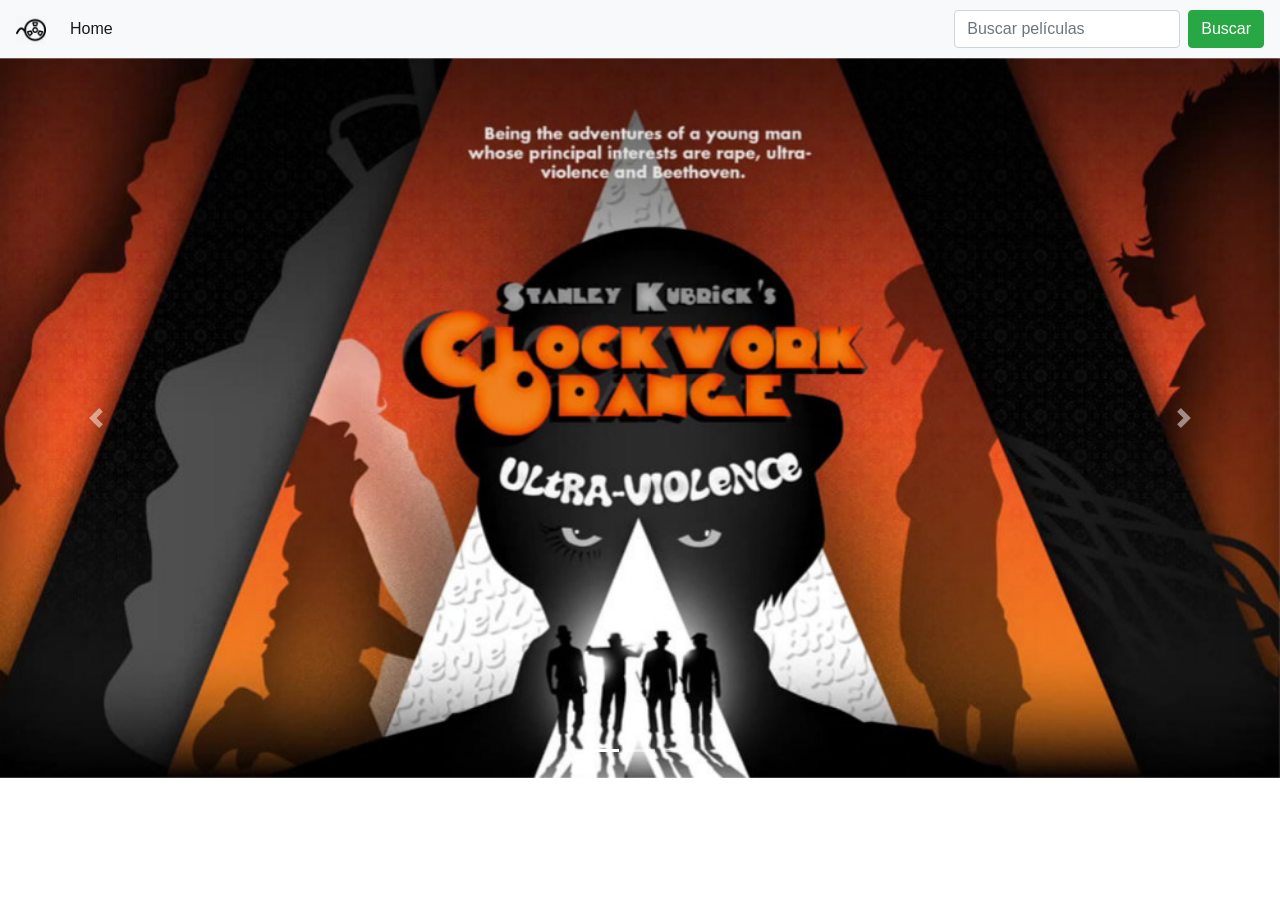
<file: AJAXMATV/index.html>
<!DOCTYPE html>
<html lang="en">
<head>
    <meta charset="UTF-8">
    <title>MATV AJAX</title>
    <script src="https://ajax.googleapis.com/ajax/libs/jquery/3.3.1/jquery.min.js"></script>
    <link rel="stylesheet" href="https://maxcdn.bootstrapcdn.com/bootstrap/4.0.0/css/bootstrap.min.css" integrity="sha384-Gn5384xqQ1aoWXA+058RXPxPg6fy4IWvTNh0E263XmFcJlSAwiGgFAW/dAiS6JXm" crossorigin="anonymous">
    <script src="https://cdnjs.cloudflare.com/ajax/libs/popper.js/1.12.9/umd/popper.min.js" integrity="sha384-ApNbgh9B+Y1QKtv3Rn7W3mgPxhU9K/ScQsAP7hUibX39j7fakFPskvXusvfa0b4Q" crossorigin="anonymous"></script>
    <script src="https://maxcdn.bootstrapcdn.com/bootstrap/4.0.0/js/bootstrap.min.js" integrity="sha384-JZR6Spejh4U02d8jOt6vLEHfe/JQGiRRSQQxSfFWpi1MquVdAyjUar5+76PVCmYl" crossorigin="anonymous"></script>

</head>
<body>

<nav class="navbar navbar-expand-lg navbar-light bg-light">
    <a class="navbar-brand" href="#">
        <img onclick="llevarInicio()" src="./img/film-512.png" height="30" width="30">
    </a>

    <button class="navbar-toggler" type="button" data-toggle="collapse" data-target="#navbarSupportedContent" aria-controls="navbarSupportedContent" aria-expanded="false" aria-label="Toggle navigation">
        <span class="navbar-toggler-icon"></span>
    </button>

    <div class="collapse navbar-collapse" id="navbarSupportedContent">
        <ul class="navbar-nav mr-auto">
            <li class="nav-item active">
                <a class="nav-link" href="#" onclick="llevarInicio()">Home <span class="sr-only">(current)</span></a>
            </li>
        </ul>
        <form class="form-inline my-2 my-lg-0">
            <input class="form-control mr-sm-2" type="search" placeholder="Buscar películas" aria-label="Search" id="inputPelicula">
            <a class="btn btn-success my-2 my-sm-0" style="color: white" id="botonBuscar">Buscar</a>
        </form>
    </div>
</nav>
<div class="contenido" id="contenido">
    <div id="carouselExampleIndicators" class="carousel slide" data-ride="carousel">
        <ol class="carousel-indicators">
            <li data-target="#carouselExampleIndicators" data-slide-to="0" class="active"></li>
            <li data-target="#carouselExampleIndicators" data-slide-to="1"></li>
            <li data-target="#carouselExampleIndicators" data-slide-to="2"></li>
        </ol>
        <div class="carousel-inner">
            <div class="carousel-item active">
                <img class="d-block w-100" src="./img/naranja.jpg" alt="The Clockwork Orange">
            </div>
            <div class="carousel-item">
                <img class="d-block w-100" src="./img/oldboy.jpg" alt="Oldboy">
            </div>
            <div class="carousel-item">
                <img class="d-block w-100" src="./img/funny.jpg" alt="Funny Games">
            </div>
        </div>
        <a class="carousel-control-prev" href="#carouselExampleIndicators" role="button" data-slide="prev">
            <span class="carousel-control-prev-icon" aria-hidden="true"></span>
            <span class="sr-only">Anterior</span>
        </a>
        <a class="carousel-control-next" href="#carouselExampleIndicators" role="button" data-slide="next">
            <span class="carousel-control-next-icon" aria-hidden="true"></span>
            <span class="sr-only">Siguiente</span>
        </a>
    </div>
</div>
</body>
<script src="proyectoajax.js"></script>
</html>
</file>
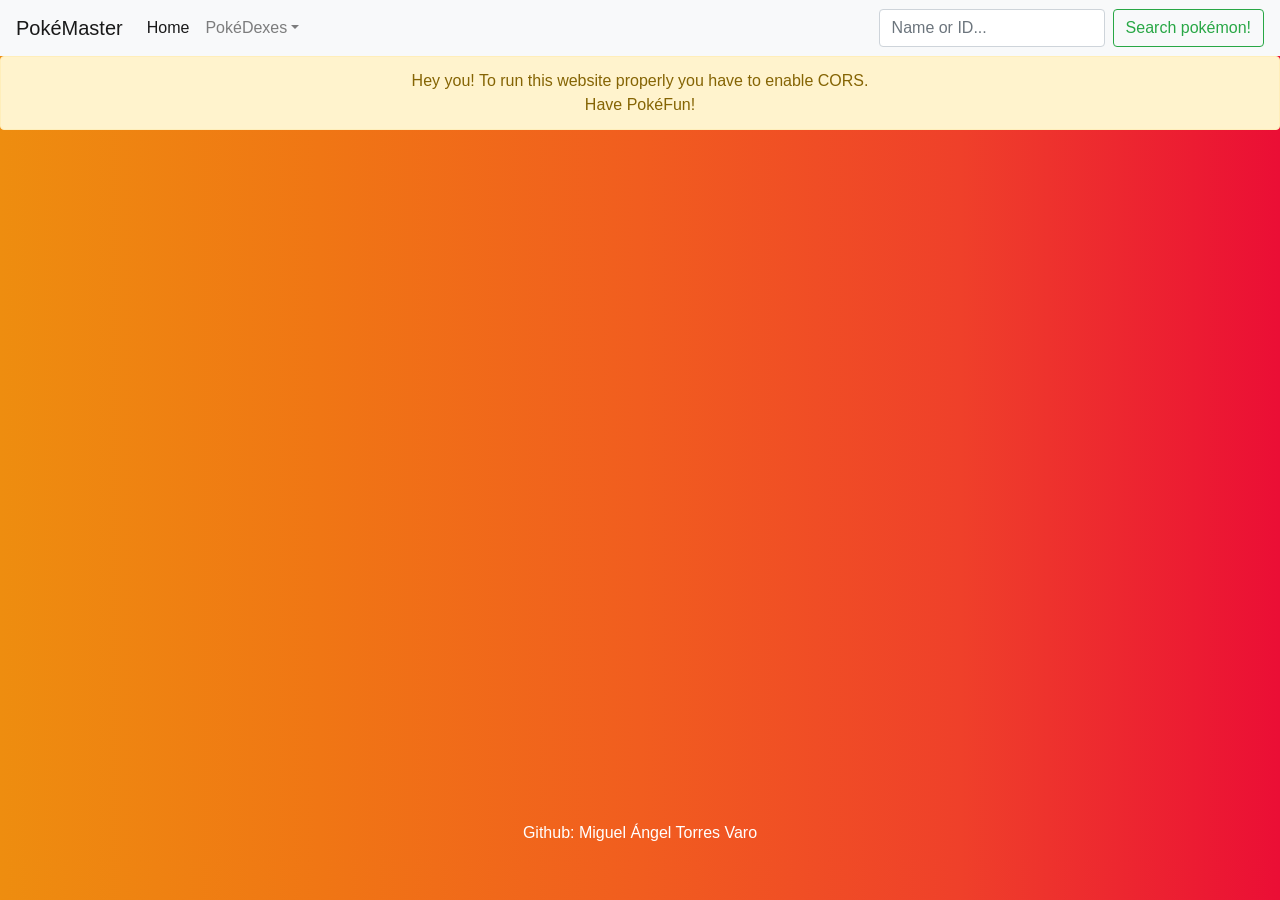
<file: PokeMasterMATV/index.html>
<!doctype html>
<html lang="en">
<script src="https://ajax.googleapis.com/ajax/libs/jquery/1.12.4/jquery.min.js"></script>
<link rel="stylesheet" href="https://maxcdn.bootstrapcdn.com/bootstrap/4.0.0/css/bootstrap.min.css" integrity="sha384-Gn5384xqQ1aoWXA+058RXPxPg6fy4IWvTNh0E263XmFcJlSAwiGgFAW/dAiS6JXm" crossorigin="anonymous">
<script src="https://code.jquery.com/jquery-3.2.1.slim.min.js" integrity="sha384-KJ3o2DKtIkvYIK3UENzmM7KCkRr/rE9/Qpg6aAZGJwFDMVNA/GpGFF93hXpG5KkN" crossorigin="anonymous"></script><script src="https://cdnjs.cloudflare.com/ajax/libs/popper.js/1.12.9/umd/popper.min.js" integrity="sha384-ApNbgh9B+Y1QKtv3Rn7W3mgPxhU9K/ScQsAP7hUibX39j7fakFPskvXusvfa0b4Q" crossorigin="anonymous"></script>
<script src="https://maxcdn.bootstrapcdn.com/bootstrap/4.0.0/js/bootstrap.min.js" integrity="sha384-JZR6Spejh4U02d8jOt6vLEHfe/JQGiRRSQQxSfFWpi1MquVdAyjUar5+76PVCmYl" crossorigin="anonymous"></script>
<head>
    <meta charset="utf-8">
    <title>PokeMaster</title>
    <base href="">
    <meta name="viewport" content="width=device-width,initial-scale=1">
    <link rel="icon" type="image/x-icon" href="favicon.ico">
    <link href="styles.2ce3d46a5b667e183694.bundle.css" rel="stylesheet">
</head>
<body>
<app-root>

</app-root>
</body>
<script type="text/javascript" src="inline.318b50c57b4eba3d437b.bundle.js"></script>
<script type="text/javascript" src="polyfills.b6b2cd0d4c472ac3ac12.bundle.js"></script>
<script type="text/javascript" src="main.3ce372ab7384acf375a8.bundle.js"></script>
</html>
</file>
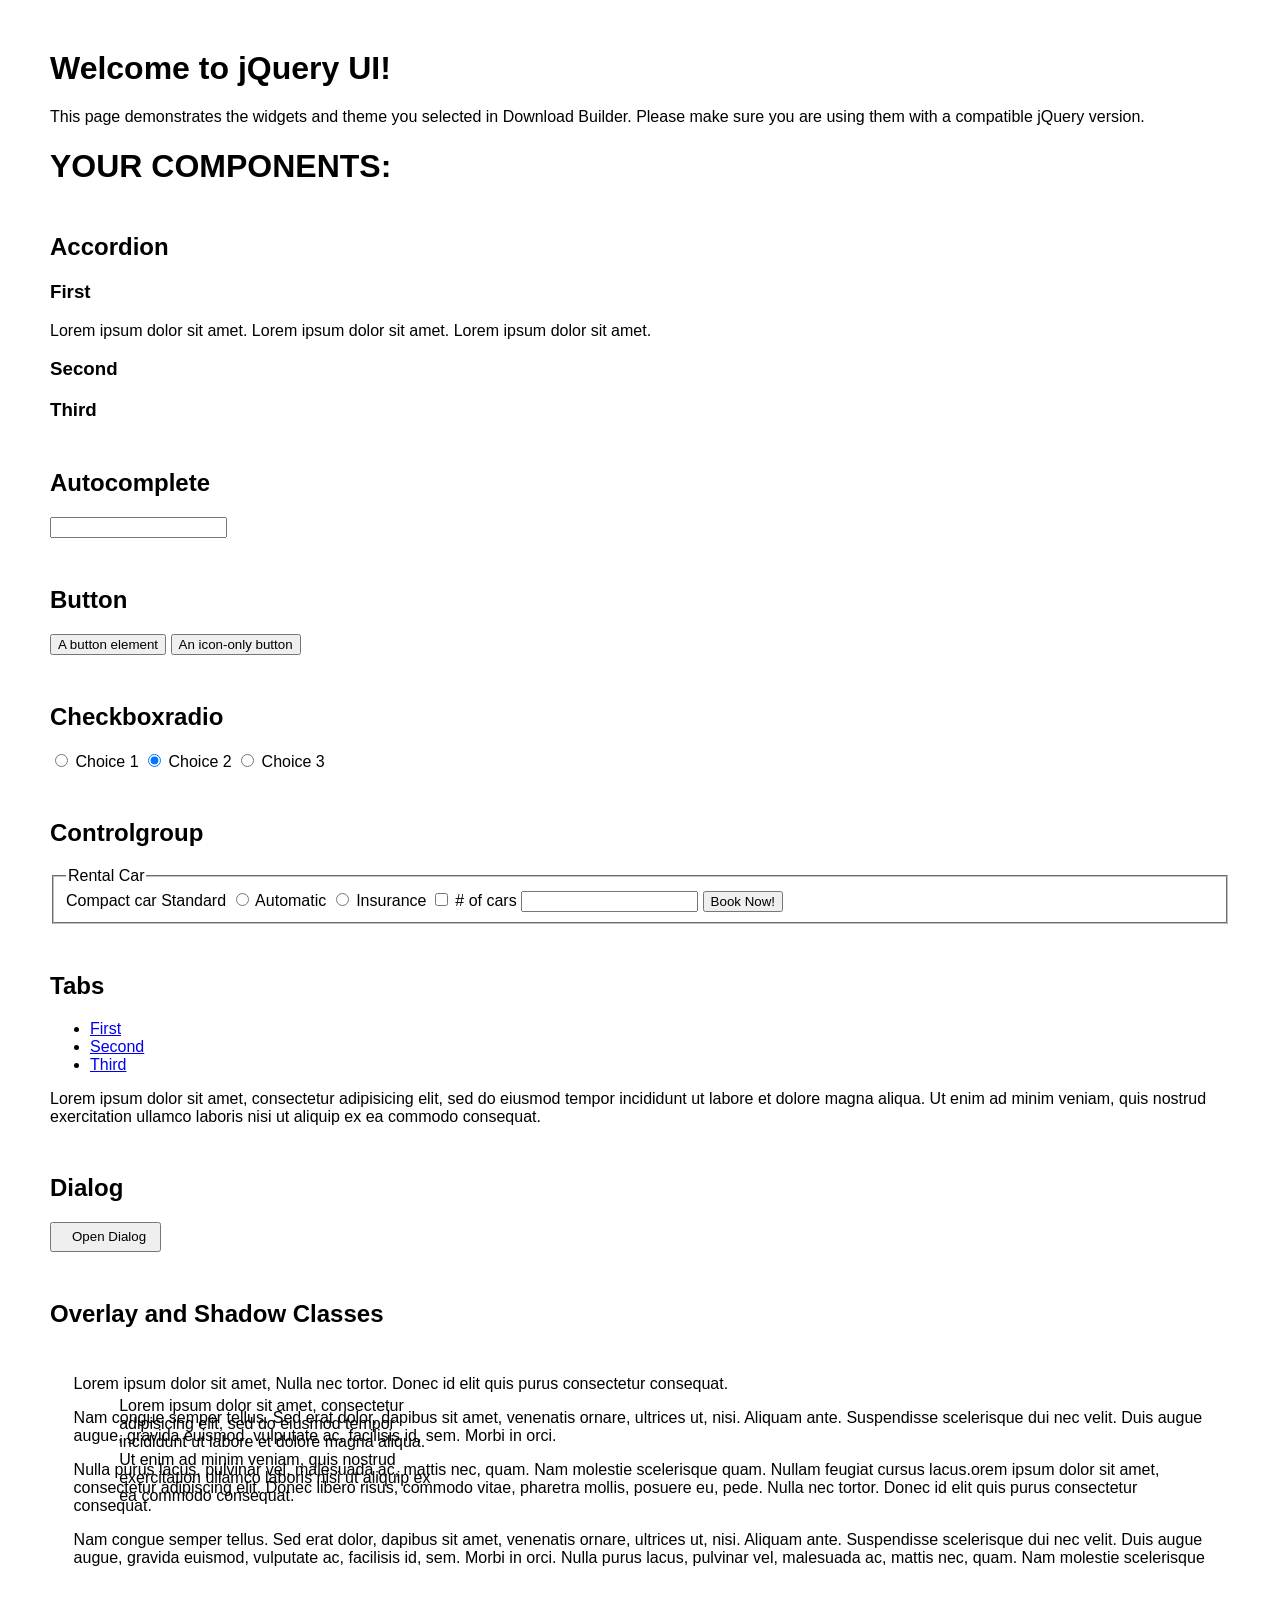
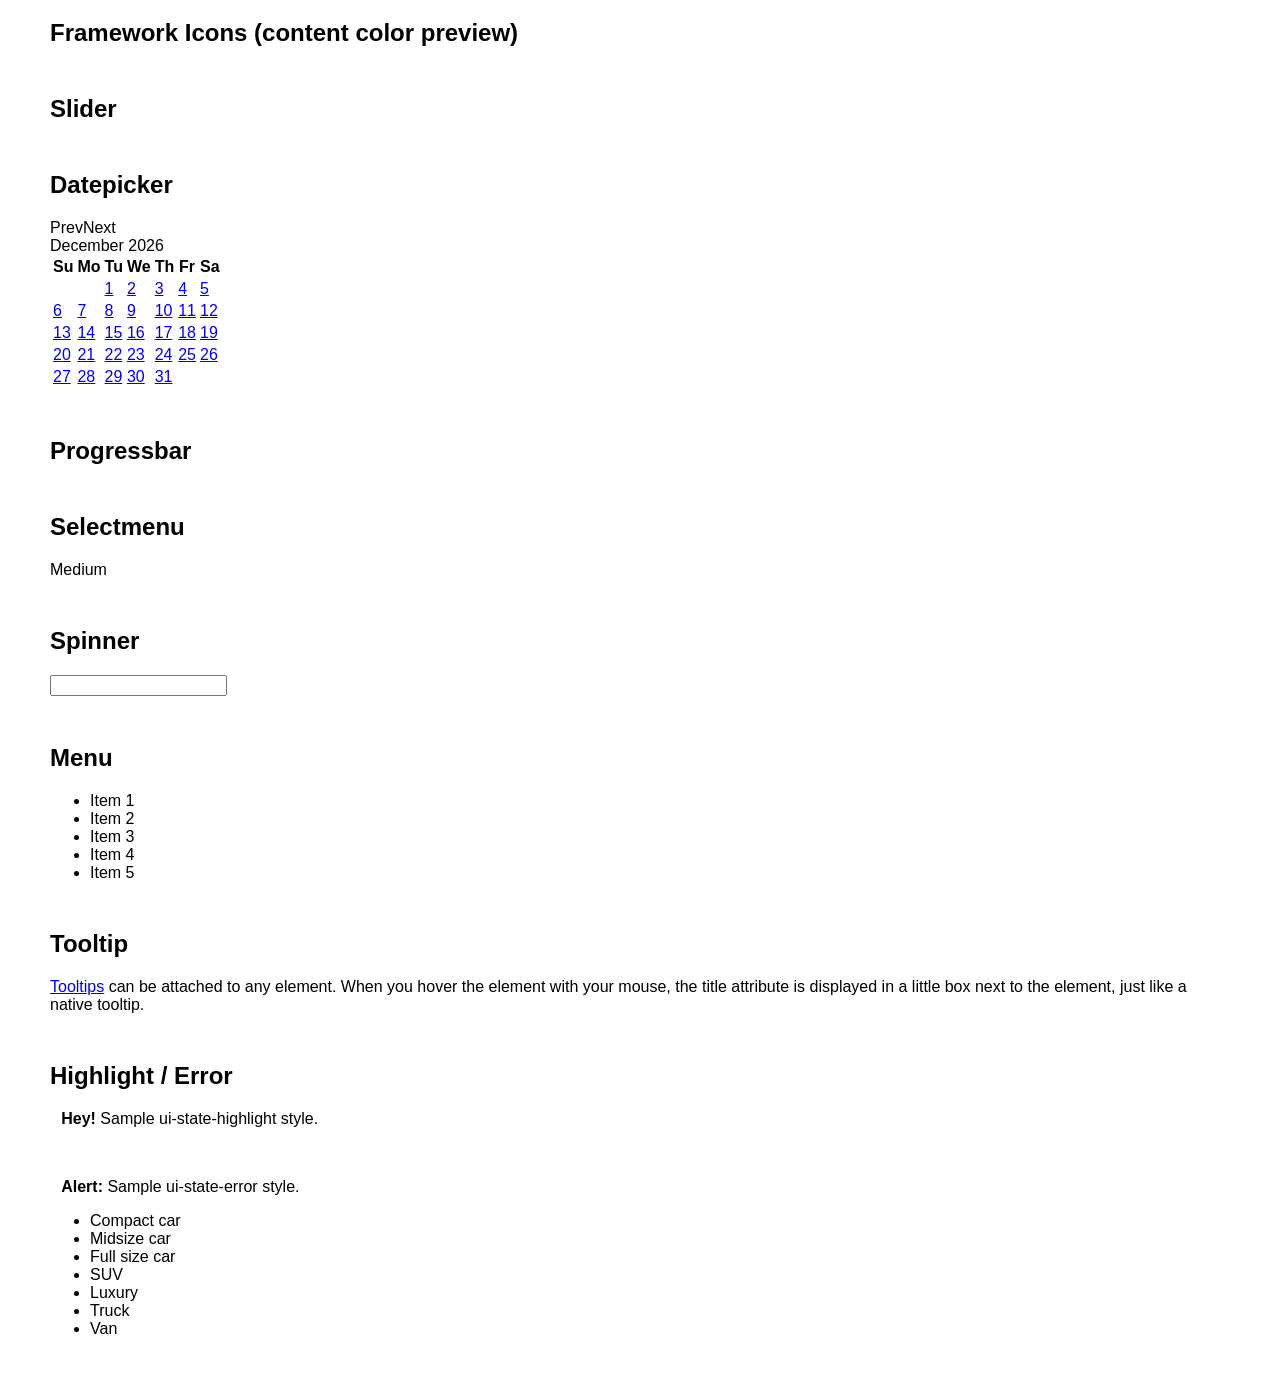
<file: jqueryUIformulario/temas/amarillo/index.html>
<!doctype html>
<html lang="us">
<head>
	<meta charset="utf-8">
	<title>jQuery UI Example Page</title>
	<link href="jquery-ui.css" rel="stylesheet">
	<style>
	body{
		font-family: "Trebuchet MS", sans-serif;
		margin: 50px;
	}
	.demoHeaders {
		margin-top: 2em;
	}
	#dialog-link {
		padding: .4em 1em .4em 20px;
		text-decoration: none;
		position: relative;
	}
	#dialog-link span.ui-icon {
		margin: 0 5px 0 0;
		position: absolute;
		left: .2em;
		top: 50%;
		margin-top: -8px;
	}
	#icons {
		margin: 0;
		padding: 0;
	}
	#icons li {
		margin: 2px;
		position: relative;
		padding: 4px 0;
		cursor: pointer;
		float: left;
		list-style: none;
	}
	#icons span.ui-icon {
		float: left;
		margin: 0 4px;
	}
	.fakewindowcontain .ui-widget-overlay {
		position: absolute;
	}
	select {
		width: 200px;
	}
	</style>
</head>
<body>

<h1>Welcome to jQuery UI!</h1>

<div class="ui-widget">
	<p>This page demonstrates the widgets and theme you selected in Download Builder. Please make sure you are using them with a compatible jQuery version.</p>
</div>

<h1>YOUR COMPONENTS:</h1>


<!-- Accordion -->
<h2 class="demoHeaders">Accordion</h2>
<div id="accordion">
	<h3>First</h3>
	<div>Lorem ipsum dolor sit amet. Lorem ipsum dolor sit amet. Lorem ipsum dolor sit amet.</div>
	<h3>Second</h3>
	<div>Phasellus mattis tincidunt nibh.</div>
	<h3>Third</h3>
	<div>Nam dui erat, auctor a, dignissim quis.</div>
</div>



<!-- Autocomplete -->
<h2 class="demoHeaders">Autocomplete</h2>
<div>
	<input id="autocomplete" title="type &quot;a&quot;">
</div>



<!-- Button -->
<h2 class="demoHeaders">Button</h2>
<button id="button">A button element</button>
<button id="button-icon">An icon-only button</button>



<!-- Checkboxradio -->
<h2 class="demoHeaders">Checkboxradio</h2>
<form style="margin-top: 1em;">
	<div id="radioset">
		<input type="radio" id="radio1" name="radio"><label for="radio1">Choice 1</label>
		<input type="radio" id="radio2" name="radio" checked="checked"><label for="radio2">Choice 2</label>
		<input type="radio" id="radio3" name="radio"><label for="radio3">Choice 3</label>
	</div>
</form>



<!-- Controlgroup -->
<h2 class="demoHeaders">Controlgroup</h2>
<fieldset>
	<legend>Rental Car</legend>
	<div id="controlgroup">
		<select id="car-type">
			<option>Compact car</option>
			<option>Midsize car</option>
			<option>Full size car</option>
			<option>SUV</option>
			<option>Luxury</option>
			<option>Truck</option>
			<option>Van</option>
		</select>
		<label for="transmission-standard">Standard</label>
		<input type="radio" name="transmission" id="transmission-standard">
		<label for="transmission-automatic">Automatic</label>
		<input type="radio" name="transmission" id="transmission-automatic">
		<label for="insurance">Insurance</label>
		<input type="checkbox" name="insurance" id="insurance">
		<label for="horizontal-spinner" class="ui-controlgroup-label"># of cars</label>
		<input id="horizontal-spinner" class="ui-spinner-input">
		<button>Book Now!</button>
	</div>
</fieldset>



<!-- Tabs -->
<h2 class="demoHeaders">Tabs</h2>
<div id="tabs">
	<ul>
		<li><a href="#tabs-1">First</a></li>
		<li><a href="#tabs-2">Second</a></li>
		<li><a href="#tabs-3">Third</a></li>
	</ul>
	<div id="tabs-1">Lorem ipsum dolor sit amet, consectetur adipisicing elit, sed do eiusmod tempor incididunt ut labore et dolore magna aliqua. Ut enim ad minim veniam, quis nostrud exercitation ullamco laboris nisi ut aliquip ex ea commodo consequat.</div>
	<div id="tabs-2">Phasellus mattis tincidunt nibh. Cras orci urna, blandit id, pretium vel, aliquet ornare, felis. Maecenas scelerisque sem non nisl. Fusce sed lorem in enim dictum bibendum.</div>
	<div id="tabs-3">Nam dui erat, auctor a, dignissim quis, sollicitudin eu, felis. Pellentesque nisi urna, interdum eget, sagittis et, consequat vestibulum, lacus. Mauris porttitor ullamcorper augue.</div>
</div>



<h2 class="demoHeaders">Dialog</h2>
<p>
	<button id="dialog-link" class="ui-button ui-corner-all ui-widget">
		<span class="ui-icon ui-icon-newwin"></span>Open Dialog
	</button>
</p>

<h2 class="demoHeaders">Overlay and Shadow Classes</h2>
<div style="position: relative; width: 96%; height: 200px; padding:1% 2%; overflow:hidden;" class="fakewindowcontain">
	<p>Lorem ipsum dolor sit amet,  Nulla nec tortor. Donec id elit quis purus consectetur consequat. </p><p>Nam congue semper tellus. Sed erat dolor, dapibus sit amet, venenatis ornare, ultrices ut, nisi. Aliquam ante. Suspendisse scelerisque dui nec velit. Duis augue augue, gravida euismod, vulputate ac, facilisis id, sem. Morbi in orci. </p><p>Nulla purus lacus, pulvinar vel, malesuada ac, mattis nec, quam. Nam molestie scelerisque quam. Nullam feugiat cursus lacus.orem ipsum dolor sit amet, consectetur adipiscing elit. Donec libero risus, commodo vitae, pharetra mollis, posuere eu, pede. Nulla nec tortor. Donec id elit quis purus consectetur consequat. </p><p>Nam congue semper tellus. Sed erat dolor, dapibus sit amet, venenatis ornare, ultrices ut, nisi. Aliquam ante. Suspendisse scelerisque dui nec velit. Duis augue augue, gravida euismod, vulputate ac, facilisis id, sem. Morbi in orci. Nulla purus lacus, pulvinar vel, malesuada ac, mattis nec, quam. Nam molestie scelerisque quam. </p><p>Nullam feugiat cursus lacus.orem ipsum dolor sit amet, consectetur adipiscing elit. Donec libero risus, commodo vitae, pharetra mollis, posuere eu, pede. Nulla nec tortor. Donec id elit quis purus consectetur consequat. Nam congue semper tellus. Sed erat dolor, dapibus sit amet, venenatis ornare, ultrices ut, nisi. Aliquam ante. </p><p>Suspendisse scelerisque dui nec velit. Duis augue augue, gravida euismod, vulputate ac, facilisis id, sem. Morbi in orci. Nulla purus lacus, pulvinar vel, malesuada ac, mattis nec, quam. Nam molestie scelerisque quam. Nullam feugiat cursus lacus.orem ipsum dolor sit amet, consectetur adipiscing elit. Donec libero risus, commodo vitae, pharetra mollis, posuere eu, pede. Nulla nec tortor. Donec id elit quis purus consectetur consequat. Nam congue semper tellus. Sed erat dolor, dapibus sit amet, venenatis ornare, ultrices ut, nisi. </p>

	<!-- ui-dialog -->
	<div class="ui-widget-overlay ui-front"></div>
	<div style="position: absolute; width: 320px; left: 50px; top: 30px; padding: 1.2em" class="ui-widget ui-front ui-widget-content ui-corner-all ui-widget-shadow">
		Lorem ipsum dolor sit amet, consectetur adipisicing elit, sed do eiusmod tempor incididunt ut labore et dolore magna aliqua. Ut enim ad minim veniam, quis nostrud exercitation ullamco laboris nisi ut aliquip ex ea commodo consequat.
	</div>

</div>

<!-- ui-dialog -->
<div id="dialog" title="Dialog Title">
	<p>Lorem ipsum dolor sit amet, consectetur adipisicing elit, sed do eiusmod tempor incididunt ut labore et dolore magna aliqua. Ut enim ad minim veniam, quis nostrud exercitation ullamco laboris nisi ut aliquip ex ea commodo consequat.</p>
</div>



<h2 class="demoHeaders">Framework Icons (content color preview)</h2>
<ul id="icons" class="ui-widget ui-helper-clearfix">
	<li class="ui-state-default ui-corner-all" title=".ui-icon-caret-1-n"><span class="ui-icon ui-icon-caret-1-n"></span></li>
	<li class="ui-state-default ui-corner-all" title=".ui-icon-caret-1-ne"><span class="ui-icon ui-icon-caret-1-ne"></span></li>
	<li class="ui-state-default ui-corner-all" title=".ui-icon-caret-1-e"><span class="ui-icon ui-icon-caret-1-e"></span></li>
	<li class="ui-state-default ui-corner-all" title=".ui-icon-caret-1-se"><span class="ui-icon ui-icon-caret-1-se"></span></li>
	<li class="ui-state-default ui-corner-all" title=".ui-icon-caret-1-s"><span class="ui-icon ui-icon-caret-1-s"></span></li>
	<li class="ui-state-default ui-corner-all" title=".ui-icon-caret-1-sw"><span class="ui-icon ui-icon-caret-1-sw"></span></li>
	<li class="ui-state-default ui-corner-all" title=".ui-icon-caret-1-w"><span class="ui-icon ui-icon-caret-1-w"></span></li>
	<li class="ui-state-default ui-corner-all" title=".ui-icon-caret-1-nw"><span class="ui-icon ui-icon-caret-1-nw"></span></li>
	<li class="ui-state-default ui-corner-all" title=".ui-icon-caret-2-n-s"><span class="ui-icon ui-icon-caret-2-n-s"></span></li>
	<li class="ui-state-default ui-corner-all" title=".ui-icon-caret-2-e-w"><span class="ui-icon ui-icon-caret-2-e-w"></span></li>
	<li class="ui-state-default ui-corner-all" title=".ui-icon-triangle-1-n"><span class="ui-icon ui-icon-triangle-1-n"></span></li>
	<li class="ui-state-default ui-corner-all" title=".ui-icon-triangle-1-ne"><span class="ui-icon ui-icon-triangle-1-ne"></span></li>
	<li class="ui-state-default ui-corner-all" title=".ui-icon-triangle-1-e"><span class="ui-icon ui-icon-triangle-1-e"></span></li>
	<li class="ui-state-default ui-corner-all" title=".ui-icon-triangle-1-se"><span class="ui-icon ui-icon-triangle-1-se"></span></li>
	<li class="ui-state-default ui-corner-all" title=".ui-icon-triangle-1-s"><span class="ui-icon ui-icon-triangle-1-s"></span></li>
	<li class="ui-state-default ui-corner-all" title=".ui-icon-triangle-1-sw"><span class="ui-icon ui-icon-triangle-1-sw"></span></li>
	<li class="ui-state-default ui-corner-all" title=".ui-icon-triangle-1-w"><span class="ui-icon ui-icon-triangle-1-w"></span></li>
	<li class="ui-state-default ui-corner-all" title=".ui-icon-triangle-1-nw"><span class="ui-icon ui-icon-triangle-1-nw"></span></li>
	<li class="ui-state-default ui-corner-all" title=".ui-icon-triangle-2-n-s"><span class="ui-icon ui-icon-triangle-2-n-s"></span></li>
	<li class="ui-state-default ui-corner-all" title=".ui-icon-triangle-2-e-w"><span class="ui-icon ui-icon-triangle-2-e-w"></span></li>
	<li class="ui-state-default ui-corner-all" title=".ui-icon-arrow-1-n"><span class="ui-icon ui-icon-arrow-1-n"></span></li>
	<li class="ui-state-default ui-corner-all" title=".ui-icon-arrow-1-ne"><span class="ui-icon ui-icon-arrow-1-ne"></span></li>
	<li class="ui-state-default ui-corner-all" title=".ui-icon-arrow-1-e"><span class="ui-icon ui-icon-arrow-1-e"></span></li>
	<li class="ui-state-default ui-corner-all" title=".ui-icon-arrow-1-se"><span class="ui-icon ui-icon-arrow-1-se"></span></li>
	<li class="ui-state-default ui-corner-all" title=".ui-icon-arrow-1-s"><span class="ui-icon ui-icon-arrow-1-s"></span></li>
	<li class="ui-state-default ui-corner-all" title=".ui-icon-arrow-1-sw"><span class="ui-icon ui-icon-arrow-1-sw"></span></li>
	<li class="ui-state-default ui-corner-all" title=".ui-icon-arrow-1-w"><span class="ui-icon ui-icon-arrow-1-w"></span></li>
	<li class="ui-state-default ui-corner-all" title=".ui-icon-arrow-1-nw"><span class="ui-icon ui-icon-arrow-1-nw"></span></li>
	<li class="ui-state-default ui-corner-all" title=".ui-icon-arrow-2-n-s"><span class="ui-icon ui-icon-arrow-2-n-s"></span></li>
	<li class="ui-state-default ui-corner-all" title=".ui-icon-arrow-2-ne-sw"><span class="ui-icon ui-icon-arrow-2-ne-sw"></span></li>
	<li class="ui-state-default ui-corner-all" title=".ui-icon-arrow-2-e-w"><span class="ui-icon ui-icon-arrow-2-e-w"></span></li>
	<li class="ui-state-default ui-corner-all" title=".ui-icon-arrow-2-se-nw"><span class="ui-icon ui-icon-arrow-2-se-nw"></span></li>
	<li class="ui-state-default ui-corner-all" title=".ui-icon-arrowstop-1-n"><span class="ui-icon ui-icon-arrowstop-1-n"></span></li>
	<li class="ui-state-default ui-corner-all" title=".ui-icon-arrowstop-1-e"><span class="ui-icon ui-icon-arrowstop-1-e"></span></li>
	<li class="ui-state-default ui-corner-all" title=".ui-icon-arrowstop-1-s"><span class="ui-icon ui-icon-arrowstop-1-s"></span></li>
	<li class="ui-state-default ui-corner-all" title=".ui-icon-arrowstop-1-w"><span class="ui-icon ui-icon-arrowstop-1-w"></span></li>
	<li class="ui-state-default ui-corner-all" title=".ui-icon-arrowthick-1-n"><span class="ui-icon ui-icon-arrowthick-1-n"></span></li>
	<li class="ui-state-default ui-corner-all" title=".ui-icon-arrowthick-1-ne"><span class="ui-icon ui-icon-arrowthick-1-ne"></span></li>
	<li class="ui-state-default ui-corner-all" title=".ui-icon-arrowthick-1-e"><span class="ui-icon ui-icon-arrowthick-1-e"></span></li>
	<li class="ui-state-default ui-corner-all" title=".ui-icon-arrowthick-1-se"><span class="ui-icon ui-icon-arrowthick-1-se"></span></li>
	<li class="ui-state-default ui-corner-all" title=".ui-icon-arrowthick-1-s"><span class="ui-icon ui-icon-arrowthick-1-s"></span></li>
	<li class="ui-state-default ui-corner-all" title=".ui-icon-arrowthick-1-sw"><span class="ui-icon ui-icon-arrowthick-1-sw"></span></li>
	<li class="ui-state-default ui-corner-all" title=".ui-icon-arrowthick-1-w"><span class="ui-icon ui-icon-arrowthick-1-w"></span></li>
	<li class="ui-state-default ui-corner-all" title=".ui-icon-arrowthick-1-nw"><span class="ui-icon ui-icon-arrowthick-1-nw"></span></li>
	<li class="ui-state-default ui-corner-all" title=".ui-icon-arrowthick-2-n-s"><span class="ui-icon ui-icon-arrowthick-2-n-s"></span></li>
	<li class="ui-state-default ui-corner-all" title=".ui-icon-arrowthick-2-ne-sw"><span class="ui-icon ui-icon-arrowthick-2-ne-sw"></span></li>
	<li class="ui-state-default ui-corner-all" title=".ui-icon-arrowthick-2-e-w"><span class="ui-icon ui-icon-arrowthick-2-e-w"></span></li>
	<li class="ui-state-default ui-corner-all" title=".ui-icon-arrowthick-2-se-nw"><span class="ui-icon ui-icon-arrowthick-2-se-nw"></span></li>
	<li class="ui-state-default ui-corner-all" title=".ui-icon-arrowthickstop-1-n"><span class="ui-icon ui-icon-arrowthickstop-1-n"></span></li>
	<li class="ui-state-default ui-corner-all" title=".ui-icon-arrowthickstop-1-e"><span class="ui-icon ui-icon-arrowthickstop-1-e"></span></li>
	<li class="ui-state-default ui-corner-all" title=".ui-icon-arrowthickstop-1-s"><span class="ui-icon ui-icon-arrowthickstop-1-s"></span></li>
	<li class="ui-state-default ui-corner-all" title=".ui-icon-arrowthickstop-1-w"><span class="ui-icon ui-icon-arrowthickstop-1-w"></span></li>
	<li class="ui-state-default ui-corner-all" title=".ui-icon-arrowreturnthick-1-w"><span class="ui-icon ui-icon-arrowreturnthick-1-w"></span></li>
	<li class="ui-state-default ui-corner-all" title=".ui-icon-arrowreturnthick-1-n"><span class="ui-icon ui-icon-arrowreturnthick-1-n"></span></li>
	<li class="ui-state-default ui-corner-all" title=".ui-icon-arrowreturnthick-1-e"><span class="ui-icon ui-icon-arrowreturnthick-1-e"></span></li>
	<li class="ui-state-default ui-corner-all" title=".ui-icon-arrowreturnthick-1-s"><span class="ui-icon ui-icon-arrowreturnthick-1-s"></span></li>
	<li class="ui-state-default ui-corner-all" title=".ui-icon-arrowreturn-1-w"><span class="ui-icon ui-icon-arrowreturn-1-w"></span></li>
	<li class="ui-state-default ui-corner-all" title=".ui-icon-arrowreturn-1-n"><span class="ui-icon ui-icon-arrowreturn-1-n"></span></li>
	<li class="ui-state-default ui-corner-all" title=".ui-icon-arrowreturn-1-e"><span class="ui-icon ui-icon-arrowreturn-1-e"></span></li>
	<li class="ui-state-default ui-corner-all" title=".ui-icon-arrowreturn-1-s"><span class="ui-icon ui-icon-arrowreturn-1-s"></span></li>
	<li class="ui-state-default ui-corner-all" title=".ui-icon-arrowrefresh-1-w"><span class="ui-icon ui-icon-arrowrefresh-1-w"></span></li>
	<li class="ui-state-default ui-corner-all" title=".ui-icon-arrowrefresh-1-n"><span class="ui-icon ui-icon-arrowrefresh-1-n"></span></li>
	<li class="ui-state-default ui-corner-all" title=".ui-icon-arrowrefresh-1-e"><span class="ui-icon ui-icon-arrowrefresh-1-e"></span></li>
	<li class="ui-state-default ui-corner-all" title=".ui-icon-arrowrefresh-1-s"><span class="ui-icon ui-icon-arrowrefresh-1-s"></span></li>
	<li class="ui-state-default ui-corner-all" title=".ui-icon-arrow-4"><span class="ui-icon ui-icon-arrow-4"></span></li>
	<li class="ui-state-default ui-corner-all" title=".ui-icon-arrow-4-diag"><span class="ui-icon ui-icon-arrow-4-diag"></span></li>
	<li class="ui-state-default ui-corner-all" title=".ui-icon-extlink"><span class="ui-icon ui-icon-extlink"></span></li>
	<li class="ui-state-default ui-corner-all" title=".ui-icon-newwin"><span class="ui-icon ui-icon-newwin"></span></li>
	<li class="ui-state-default ui-corner-all" title=".ui-icon-refresh"><span class="ui-icon ui-icon-refresh"></span></li>
	<li class="ui-state-default ui-corner-all" title=".ui-icon-shuffle"><span class="ui-icon ui-icon-shuffle"></span></li>
	<li class="ui-state-default ui-corner-all" title=".ui-icon-transfer-e-w"><span class="ui-icon ui-icon-transfer-e-w"></span></li>
	<li class="ui-state-default ui-corner-all" title=".ui-icon-transferthick-e-w"><span class="ui-icon ui-icon-transferthick-e-w"></span></li>
	<li class="ui-state-default ui-corner-all" title=".ui-icon-folder-collapsed"><span class="ui-icon ui-icon-folder-collapsed"></span></li>
	<li class="ui-state-default ui-corner-all" title=".ui-icon-folder-open"><span class="ui-icon ui-icon-folder-open"></span></li>
	<li class="ui-state-default ui-corner-all" title=".ui-icon-document"><span class="ui-icon ui-icon-document"></span></li>
	<li class="ui-state-default ui-corner-all" title=".ui-icon-document-b"><span class="ui-icon ui-icon-document-b"></span></li>
	<li class="ui-state-default ui-corner-all" title=".ui-icon-note"><span class="ui-icon ui-icon-note"></span></li>
	<li class="ui-state-default ui-corner-all" title=".ui-icon-mail-closed"><span class="ui-icon ui-icon-mail-closed"></span></li>
	<li class="ui-state-default ui-corner-all" title=".ui-icon-mail-open"><span class="ui-icon ui-icon-mail-open"></span></li>
	<li class="ui-state-default ui-corner-all" title=".ui-icon-suitcase"><span class="ui-icon ui-icon-suitcase"></span></li>
	<li class="ui-state-default ui-corner-all" title=".ui-icon-comment"><span class="ui-icon ui-icon-comment"></span></li>
	<li class="ui-state-default ui-corner-all" title=".ui-icon-person"><span class="ui-icon ui-icon-person"></span></li>
	<li class="ui-state-default ui-corner-all" title=".ui-icon-print"><span class="ui-icon ui-icon-print"></span></li>
	<li class="ui-state-default ui-corner-all" title=".ui-icon-trash"><span class="ui-icon ui-icon-trash"></span></li>
	<li class="ui-state-default ui-corner-all" title=".ui-icon-locked"><span class="ui-icon ui-icon-locked"></span></li>
	<li class="ui-state-default ui-corner-all" title=".ui-icon-unlocked"><span class="ui-icon ui-icon-unlocked"></span></li>
	<li class="ui-state-default ui-corner-all" title=".ui-icon-bookmark"><span class="ui-icon ui-icon-bookmark"></span></li>
	<li class="ui-state-default ui-corner-all" title=".ui-icon-tag"><span class="ui-icon ui-icon-tag"></span></li>
	<li class="ui-state-default ui-corner-all" title=".ui-icon-home"><span class="ui-icon ui-icon-home"></span></li>
	<li class="ui-state-default ui-corner-all" title=".ui-icon-flag"><span class="ui-icon ui-icon-flag"></span></li>
	<li class="ui-state-default ui-corner-all" title=".ui-icon-calculator"><span class="ui-icon ui-icon-calculator"></span></li>
	<li class="ui-state-default ui-corner-all" title=".ui-icon-cart"><span class="ui-icon ui-icon-cart"></span></li>
	<li class="ui-state-default ui-corner-all" title=".ui-icon-pencil"><span class="ui-icon ui-icon-pencil"></span></li>
	<li class="ui-state-default ui-corner-all" title=".ui-icon-clock"><span class="ui-icon ui-icon-clock"></span></li>
	<li class="ui-state-default ui-corner-all" title=".ui-icon-disk"><span class="ui-icon ui-icon-disk"></span></li>
	<li class="ui-state-default ui-corner-all" title=".ui-icon-calendar"><span class="ui-icon ui-icon-calendar"></span></li>
	<li class="ui-state-default ui-corner-all" title=".ui-icon-zoomin"><span class="ui-icon ui-icon-zoomin"></span></li>
	<li class="ui-state-default ui-corner-all" title=".ui-icon-zoomout"><span class="ui-icon ui-icon-zoomout"></span></li>
	<li class="ui-state-default ui-corner-all" title=".ui-icon-search"><span class="ui-icon ui-icon-search"></span></li>
	<li class="ui-state-default ui-corner-all" title=".ui-icon-wrench"><span class="ui-icon ui-icon-wrench"></span></li>
	<li class="ui-state-default ui-corner-all" title=".ui-icon-gear"><span class="ui-icon ui-icon-gear"></span></li>
	<li class="ui-state-default ui-corner-all" title=".ui-icon-heart"><span class="ui-icon ui-icon-heart"></span></li>
	<li class="ui-state-default ui-corner-all" title=".ui-icon-star"><span class="ui-icon ui-icon-star"></span></li>
	<li class="ui-state-default ui-corner-all" title=".ui-icon-link"><span class="ui-icon ui-icon-link"></span></li>
	<li class="ui-state-default ui-corner-all" title=".ui-icon-cancel"><span class="ui-icon ui-icon-cancel"></span></li>
	<li class="ui-state-default ui-corner-all" title=".ui-icon-plus"><span class="ui-icon ui-icon-plus"></span></li>
	<li class="ui-state-default ui-corner-all" title=".ui-icon-plusthick"><span class="ui-icon ui-icon-plusthick"></span></li>
	<li class="ui-state-default ui-corner-all" title=".ui-icon-minus"><span class="ui-icon ui-icon-minus"></span></li>
	<li class="ui-state-default ui-corner-all" title=".ui-icon-minusthick"><span class="ui-icon ui-icon-minusthick"></span></li>
	<li class="ui-state-default ui-corner-all" title=".ui-icon-close"><span class="ui-icon ui-icon-close"></span></li>
	<li class="ui-state-default ui-corner-all" title=".ui-icon-closethick"><span class="ui-icon ui-icon-closethick"></span></li>
	<li class="ui-state-default ui-corner-all" title=".ui-icon-key"><span class="ui-icon ui-icon-key"></span></li>
	<li class="ui-state-default ui-corner-all" title=".ui-icon-lightbulb"><span class="ui-icon ui-icon-lightbulb"></span></li>
	<li class="ui-state-default ui-corner-all" title=".ui-icon-scissors"><span class="ui-icon ui-icon-scissors"></span></li>
	<li class="ui-state-default ui-corner-all" title=".ui-icon-clipboard"><span class="ui-icon ui-icon-clipboard"></span></li>
	<li class="ui-state-default ui-corner-all" title=".ui-icon-copy"><span class="ui-icon ui-icon-copy"></span></li>
	<li class="ui-state-default ui-corner-all" title=".ui-icon-contact"><span class="ui-icon ui-icon-contact"></span></li>
	<li class="ui-state-default ui-corner-all" title=".ui-icon-image"><span class="ui-icon ui-icon-image"></span></li>
	<li class="ui-state-default ui-corner-all" title=".ui-icon-video"><span class="ui-icon ui-icon-video"></span></li>
	<li class="ui-state-default ui-corner-all" title=".ui-icon-script"><span class="ui-icon ui-icon-script"></span></li>
	<li class="ui-state-default ui-corner-all" title=".ui-icon-alert"><span class="ui-icon ui-icon-alert"></span></li>
	<li class="ui-state-default ui-corner-all" title=".ui-icon-info"><span class="ui-icon ui-icon-info"></span></li>
	<li class="ui-state-default ui-corner-all" title=".ui-icon-notice"><span class="ui-icon ui-icon-notice"></span></li>
	<li class="ui-state-default ui-corner-all" title=".ui-icon-help"><span class="ui-icon ui-icon-help"></span></li>
	<li class="ui-state-default ui-corner-all" title=".ui-icon-check"><span class="ui-icon ui-icon-check"></span></li>
	<li class="ui-state-default ui-corner-all" title=".ui-icon-bullet"><span class="ui-icon ui-icon-bullet"></span></li>
	<li class="ui-state-default ui-corner-all" title=".ui-icon-radio-off"><span class="ui-icon ui-icon-radio-off"></span></li>
	<li class="ui-state-default ui-corner-all" title=".ui-icon-radio-on"><span class="ui-icon ui-icon-radio-on"></span></li>
	<li class="ui-state-default ui-corner-all" title=".ui-icon-pin-w"><span class="ui-icon ui-icon-pin-w"></span></li>
	<li class="ui-state-default ui-corner-all" title=".ui-icon-pin-s"><span class="ui-icon ui-icon-pin-s"></span></li>
	<li class="ui-state-default ui-corner-all" title=".ui-icon-play"><span class="ui-icon ui-icon-play"></span></li>
	<li class="ui-state-default ui-corner-all" title=".ui-icon-pause"><span class="ui-icon ui-icon-pause"></span></li>
	<li class="ui-state-default ui-corner-all" title=".ui-icon-seek-next"><span class="ui-icon ui-icon-seek-next"></span></li>
	<li class="ui-state-default ui-corner-all" title=".ui-icon-seek-prev"><span class="ui-icon ui-icon-seek-prev"></span></li>
	<li class="ui-state-default ui-corner-all" title=".ui-icon-seek-end"><span class="ui-icon ui-icon-seek-end"></span></li>
	<li class="ui-state-default ui-corner-all" title=".ui-icon-seek-first"><span class="ui-icon ui-icon-seek-first"></span></li>
	<li class="ui-state-default ui-corner-all" title=".ui-icon-stop"><span class="ui-icon ui-icon-stop"></span></li>
	<li class="ui-state-default ui-corner-all" title=".ui-icon-eject"><span class="ui-icon ui-icon-eject"></span></li>
	<li class="ui-state-default ui-corner-all" title=".ui-icon-volume-off"><span class="ui-icon ui-icon-volume-off"></span></li>
	<li class="ui-state-default ui-corner-all" title=".ui-icon-volume-on"><span class="ui-icon ui-icon-volume-on"></span></li>
	<li class="ui-state-default ui-corner-all" title=".ui-icon-power"><span class="ui-icon ui-icon-power"></span></li>
	<li class="ui-state-default ui-corner-all" title=".ui-icon-signal-diag"><span class="ui-icon ui-icon-signal-diag"></span></li>
	<li class="ui-state-default ui-corner-all" title=".ui-icon-signal"><span class="ui-icon ui-icon-signal"></span></li>
	<li class="ui-state-default ui-corner-all" title=".ui-icon-battery-0"><span class="ui-icon ui-icon-battery-0"></span></li>
	<li class="ui-state-default ui-corner-all" title=".ui-icon-battery-1"><span class="ui-icon ui-icon-battery-1"></span></li>
	<li class="ui-state-default ui-corner-all" title=".ui-icon-battery-2"><span class="ui-icon ui-icon-battery-2"></span></li>
	<li class="ui-state-default ui-corner-all" title=".ui-icon-battery-3"><span class="ui-icon ui-icon-battery-3"></span></li>
	<li class="ui-state-default ui-corner-all" title=".ui-icon-circle-plus"><span class="ui-icon ui-icon-circle-plus"></span></li>
	<li class="ui-state-default ui-corner-all" title=".ui-icon-circle-minus"><span class="ui-icon ui-icon-circle-minus"></span></li>
	<li class="ui-state-default ui-corner-all" title=".ui-icon-circle-close"><span class="ui-icon ui-icon-circle-close"></span></li>
	<li class="ui-state-default ui-corner-all" title=".ui-icon-circle-triangle-e"><span class="ui-icon ui-icon-circle-triangle-e"></span></li>
	<li class="ui-state-default ui-corner-all" title=".ui-icon-circle-triangle-s"><span class="ui-icon ui-icon-circle-triangle-s"></span></li>
	<li class="ui-state-default ui-corner-all" title=".ui-icon-circle-triangle-w"><span class="ui-icon ui-icon-circle-triangle-w"></span></li>
	<li class="ui-state-default ui-corner-all" title=".ui-icon-circle-triangle-n"><span class="ui-icon ui-icon-circle-triangle-n"></span></li>
	<li class="ui-state-default ui-corner-all" title=".ui-icon-circle-arrow-e"><span class="ui-icon ui-icon-circle-arrow-e"></span></li>
	<li class="ui-state-default ui-corner-all" title=".ui-icon-circle-arrow-s"><span class="ui-icon ui-icon-circle-arrow-s"></span></li>
	<li class="ui-state-default ui-corner-all" title=".ui-icon-circle-arrow-w"><span class="ui-icon ui-icon-circle-arrow-w"></span></li>
	<li class="ui-state-default ui-corner-all" title=".ui-icon-circle-arrow-n"><span class="ui-icon ui-icon-circle-arrow-n"></span></li>
	<li class="ui-state-default ui-corner-all" title=".ui-icon-circle-zoomin"><span class="ui-icon ui-icon-circle-zoomin"></span></li>
	<li class="ui-state-default ui-corner-all" title=".ui-icon-circle-zoomout"><span class="ui-icon ui-icon-circle-zoomout"></span></li>
	<li class="ui-state-default ui-corner-all" title=".ui-icon-circle-check"><span class="ui-icon ui-icon-circle-check"></span></li>
	<li class="ui-state-default ui-corner-all" title=".ui-icon-circlesmall-plus"><span class="ui-icon ui-icon-circlesmall-plus"></span></li>
	<li class="ui-state-default ui-corner-all" title=".ui-icon-circlesmall-minus"><span class="ui-icon ui-icon-circlesmall-minus"></span></li>
	<li class="ui-state-default ui-corner-all" title=".ui-icon-circlesmall-close"><span class="ui-icon ui-icon-circlesmall-close"></span></li>
	<li class="ui-state-default ui-corner-all" title=".ui-icon-squaresmall-plus"><span class="ui-icon ui-icon-squaresmall-plus"></span></li>
	<li class="ui-state-default ui-corner-all" title=".ui-icon-squaresmall-minus"><span class="ui-icon ui-icon-squaresmall-minus"></span></li>
	<li class="ui-state-default ui-corner-all" title=".ui-icon-squaresmall-close"><span class="ui-icon ui-icon-squaresmall-close"></span></li>
	<li class="ui-state-default ui-corner-all" title=".ui-icon-grip-dotted-vertical"><span class="ui-icon ui-icon-grip-dotted-vertical"></span></li>
	<li class="ui-state-default ui-corner-all" title=".ui-icon-grip-dotted-horizontal"><span class="ui-icon ui-icon-grip-dotted-horizontal"></span></li>
	<li class="ui-state-default ui-corner-all" title=".ui-icon-grip-solid-vertical"><span class="ui-icon ui-icon-grip-solid-vertical"></span></li>
	<li class="ui-state-default ui-corner-all" title=".ui-icon-grip-solid-horizontal"><span class="ui-icon ui-icon-grip-solid-horizontal"></span></li>
	<li class="ui-state-default ui-corner-all" title=".ui-icon-gripsmall-diagonal-se"><span class="ui-icon ui-icon-gripsmall-diagonal-se"></span></li>
	<li class="ui-state-default ui-corner-all" title=".ui-icon-grip-diagonal-se"><span class="ui-icon ui-icon-grip-diagonal-se"></span></li>
</ul>


<!-- Slider -->
<h2 class="demoHeaders">Slider</h2>
<div id="slider"></div>



<!-- Datepicker -->
<h2 class="demoHeaders">Datepicker</h2>
<div id="datepicker"></div>



<!-- Progressbar -->
<h2 class="demoHeaders">Progressbar</h2>
<div id="progressbar"></div>



<!-- Progressbar -->
<h2 class="demoHeaders">Selectmenu</h2>
<select id="selectmenu">
	<option>Slower</option>
	<option>Slow</option>
	<option selected="selected">Medium</option>
	<option>Fast</option>
	<option>Faster</option>
</select>



<!-- Spinner -->
<h2 class="demoHeaders">Spinner</h2>
<input id="spinner">



<!-- Menu -->
<h2 class="demoHeaders">Menu</h2>
<ul style="width:100px;" id="menu">
	<li><div>Item 1</div></li>
	<li><div>Item 2</div></li>
	<li><div>Item 3</div>
		<ul>
			<li><div>Item 3-1</div></li>
			<li><div>Item 3-2</div></li>
			<li><div>Item 3-3</div></li>
			<li><div>Item 3-4</div></li>
			<li><div>Item 3-5</div></li>
		</ul>
	</li>
	<li><div>Item 4</div></li>
	<li><div>Item 5</div></li>
</ul>



<!-- Tooltip -->
<h2 class="demoHeaders">Tooltip</h2>
<p id="tooltip">
	<a href="#" title="That&apos;s what this widget is">Tooltips</a> can be attached to any element. When you hover
the element with your mouse, the title attribute is displayed in a little box next to the element, just like a native tooltip.
</p>


<!-- Highlight / Error -->
<h2 class="demoHeaders">Highlight / Error</h2>
<div class="ui-widget">
	<div class="ui-state-highlight ui-corner-all" style="margin-top: 20px; padding: 0 .7em;">
		<p><span class="ui-icon ui-icon-info" style="float: left; margin-right: .3em;"></span>
		<strong>Hey!</strong> Sample ui-state-highlight style.</p>
	</div>
</div>
<br>
<div class="ui-widget">
	<div class="ui-state-error ui-corner-all" style="padding: 0 .7em;">
		<p><span class="ui-icon ui-icon-alert" style="float: left; margin-right: .3em;"></span>
		<strong>Alert:</strong> Sample ui-state-error style.</p>
	</div>
</div>

<script src="external/jquery/jquery.js"></script>
<script src="jquery-ui.js"></script>
<script>

$( "#accordion" ).accordion();



var availableTags = [
	"ActionScript",
	"AppleScript",
	"Asp",
	"BASIC",
	"C",
	"C++",
	"Clojure",
	"COBOL",
	"ColdFusion",
	"Erlang",
	"Fortran",
	"Groovy",
	"Haskell",
	"Java",
	"JavaScript",
	"Lisp",
	"Perl",
	"PHP",
	"Python",
	"Ruby",
	"Scala",
	"Scheme"
];
$( "#autocomplete" ).autocomplete({
	source: availableTags
});



$( "#button" ).button();
$( "#button-icon" ).button({
	icon: "ui-icon-gear",
	showLabel: false
});



$( "#radioset" ).buttonset();



$( "#controlgroup" ).controlgroup();



$( "#tabs" ).tabs();



$( "#dialog" ).dialog({
	autoOpen: false,
	width: 400,
	buttons: [
		{
			text: "Ok",
			click: function() {
				$( this ).dialog( "close" );
			}
		},
		{
			text: "Cancel",
			click: function() {
				$( this ).dialog( "close" );
			}
		}
	]
});

// Link to open the dialog
$( "#dialog-link" ).click(function( event ) {
	$( "#dialog" ).dialog( "open" );
	event.preventDefault();
});



$( "#datepicker" ).datepicker({
	inline: true
});



$( "#slider" ).slider({
	range: true,
	values: [ 17, 67 ]
});



$( "#progressbar" ).progressbar({
	value: 20
});



$( "#spinner" ).spinner();



$( "#menu" ).menu();



$( "#tooltip" ).tooltip();



$( "#selectmenu" ).selectmenu();


// Hover states on the static widgets
$( "#dialog-link, #icons li" ).hover(
	function() {
		$( this ).addClass( "ui-state-hover" );
	},
	function() {
		$( this ).removeClass( "ui-state-hover" );
	}
);
</script>
</body>
</html>
</file>
<file: PokeMasterMATV/styles.2ce3d46a5b667e183694.bundle.css>
body{background-image:-webkit-gradient(linear,left top,right top,from(#ee8d0f),color-stop(#f07614),color-stop(#f15d1f),color-stop(#ef402a),to(#eb0e35));background-image:linear-gradient(to right,#ee8d0f,#f07614,#f15d1f,#ef402a,#eb0e35)}
</file>
